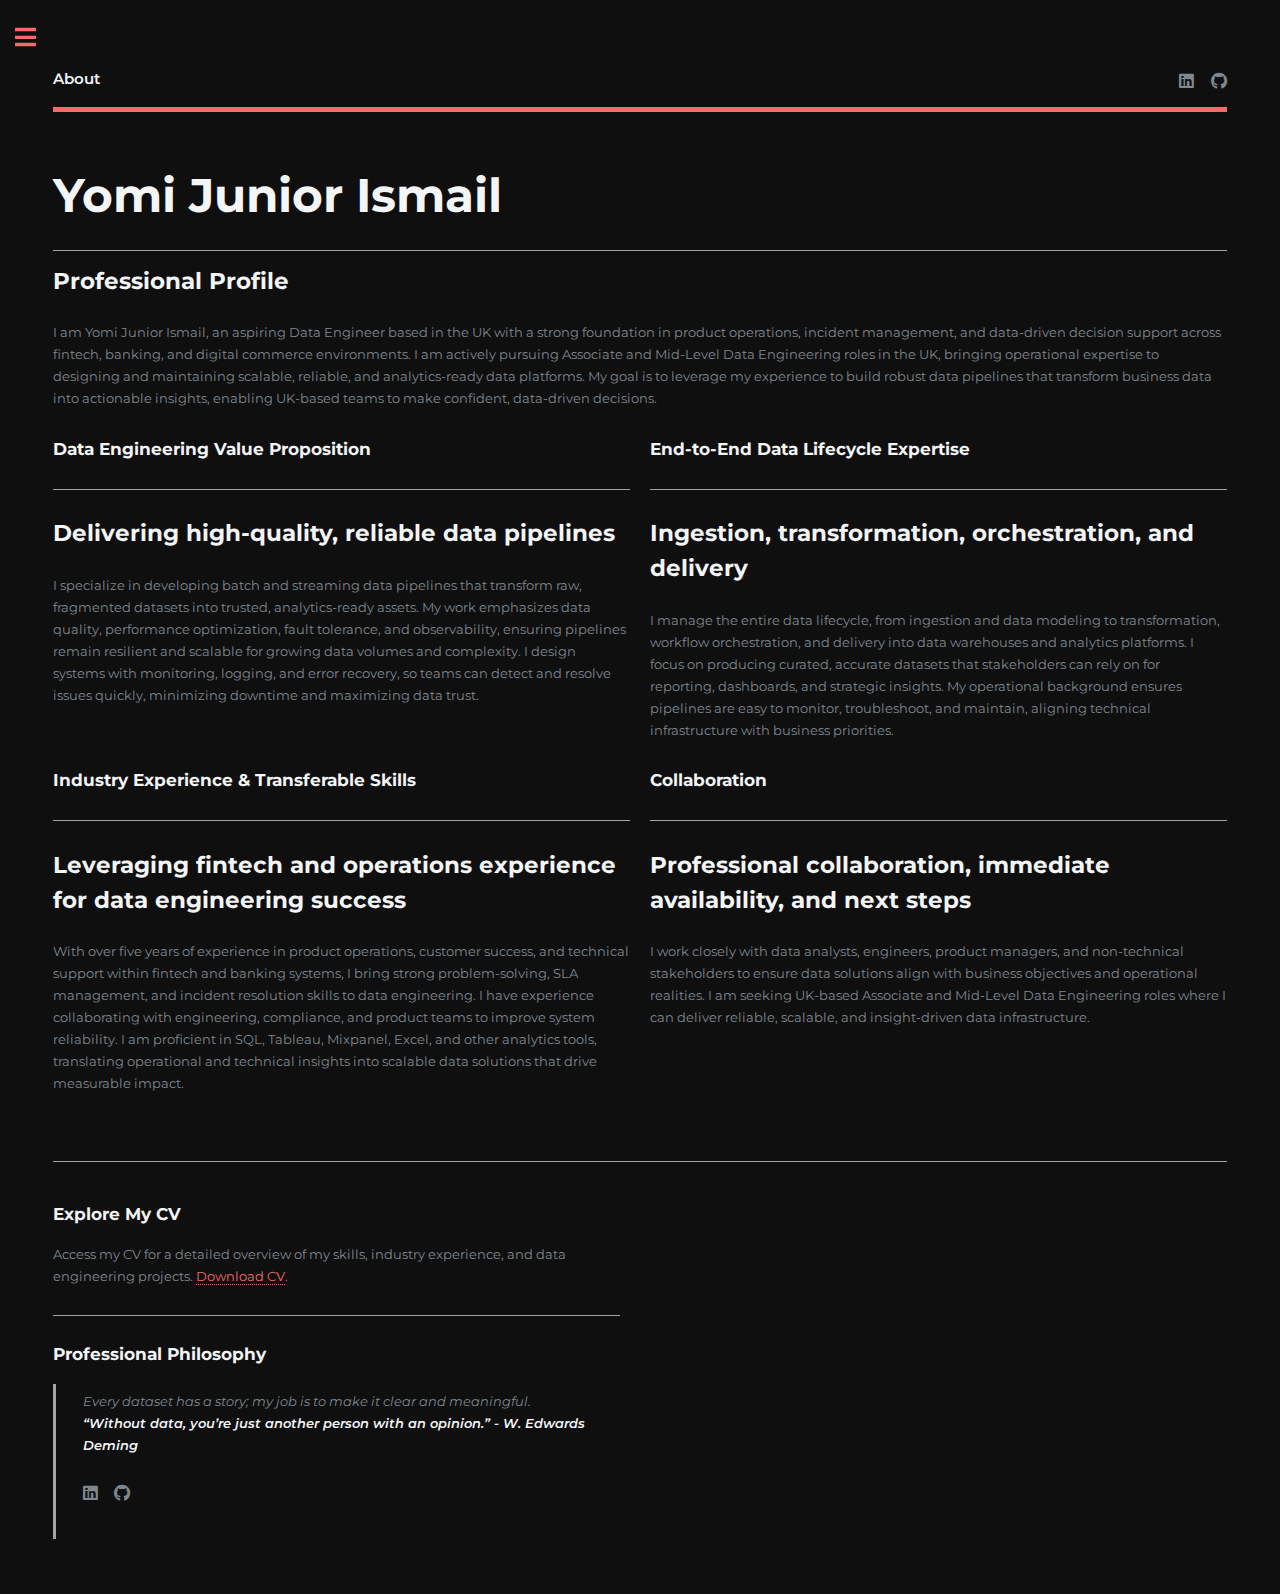
<file: about.html>
<!DOCTYPE HTML>
<!--
	Editorial by HTML5 UP
	html5up.net | @ajlkn
	Free for personal and commercial use under the CCA 3.0 license (html5up.net/license)
-->
<html>
	<head>
		<title>About - Yomi Ismail</title>
		<meta charset="utf-8" />
		<meta name="viewport" content="width=device-width, initial-scale=1, user-scalable=no" />
		<link rel="stylesheet" href="assets/css/main.css" />
	</head>
	<body class="is-preload">

		<!-- Wrapper -->
			<div id="wrapper">

				<!-- Main -->
					<div id="main">
						<div class="inner">

							<!-- Header -->
								<header id="header">
									<a href="index.html" class="logo"><strong>About</strong> </a>
									<ul class="icons">
										<li><a href="#" class="icon brands fa-linkedin"><span class="label">linkedin</span></a></li>
										<li><a href="#" class="icon brands fa-github"><span class="label">Github</span></a></li>
									</ul>
								</header>

							<!-- Content -->
								<section>
									<header class="main">
										<h1>Yomi Junior Ismail</h1> <hr>
									</header>

									<!-- Content -->
										<h2 id="content">Professional Profile</h2>
										<p>I am Yomi Junior Ismail, an aspiring Data Engineer based in the UK with a strong foundation in product operations, incident management, and data-driven decision support across fintech, banking, and digital commerce environments. I am actively pursuing Associate and Mid-Level Data Engineering roles in the UK, bringing operational expertise to designing and maintaining scalable, reliable, and analytics-ready data platforms. My goal is to leverage my experience to build robust data pipelines that transform business data into actionable insights, enabling UK-based teams to make confident, data-driven decisions.</p>
										<div class="row">
											<div class="col-6 col-12-small">
												<h3>Data Engineering Value Proposition</h3> <hr>
												<h2>Delivering high-quality, reliable data pipelines</h2>
												<p>I specialize in developing batch and streaming data pipelines that transform raw, fragmented datasets into trusted, analytics-ready assets. My work emphasizes data quality, performance optimization, fault tolerance, and observability, ensuring pipelines remain resilient and scalable for growing data volumes and complexity. I design systems with monitoring, logging, and error recovery, so teams can detect and resolve issues quickly, minimizing downtime and maximizing data trust.</p>
											</div>
											<div class="col-6 col-12-small">
												<h3>End-to-End Data Lifecycle Expertise</h3> <hr>
												<h2>Ingestion, transformation, orchestration, and delivery</h2>
												<p>I manage the entire data lifecycle, from ingestion and data modeling to transformation, workflow orchestration, and delivery into data warehouses and analytics platforms. I focus on producing curated, accurate datasets that stakeholders can rely on for reporting, dashboards, and strategic insights. My operational background ensures pipelines are easy to monitor, troubleshoot, and maintain, aligning technical infrastructure with business priorities.</p>
											</div>
											<div class="col-6 col-12-small">
												<h3>Industry Experience & Transferable Skills</h3> <hr>
												<h2>Leveraging fintech and operations experience for data engineering success</h2>
												<p>With over five years of experience in product operations, customer success, and technical support within fintech and banking systems, I bring strong problem-solving, SLA management, and incident resolution skills to data engineering. I have experience collaborating with engineering, compliance, and product teams to improve system reliability. I am proficient in SQL, Tableau, Mixpanel, Excel, and other analytics tools, translating operational and technical insights into scalable data solutions that drive measurable impact.</p>
											</div>
											<div class="col-6 col-12-small">
												<h3>Collaboration</h3> <hr>
												<h2>Professional collaboration, immediate availability, and next steps</h2>
												<p>I work closely with data analysts, engineers, product managers, and non-technical stakeholders to ensure data solutions align with business objectives and operational realities. I am seeking UK-based Associate and Mid-Level Data Engineering roles where I can deliver reliable, scalable, and insight-driven data infrastructure.</p>
											</div>
				
										</div>

									<hr class="major" />

						
										<div class="row gtr-200">
											<div class="col-6 col-12-medium">

												<!-- Text stuff -->
													<h3>Explore My CV</h3>
													<p>Access my CV for a detailed overview of my skills, industry experience, and data engineering projects. 
													<a href="#">Download CV</a>.</p>
													<hr />
												

												<!-- Blockquote -->
													<h3>Professional Philosophy</h3>
													<blockquote> Every dataset has a story; my job is to make it clear and meaningful. 
													<br> <b>“Without data, you’re just another person with an opinion.” -  W. Edwards Deming</b>
													<br><br>
													<ul class="icons">
														<li><a href="#" class="icon brands fa-linkedin"><span class="label">linkedin</span></a></li>
														<li><a href="#" class="icon brands fa-github"><span class="label">Github</span></a></li>
													</ul>
													</blockquote>

											</div>
											<div class="col-6 col-12-medium">
										
											</div>
										</div>

								</section>

						</div>
					</div>

				<!-- Sidebar -->
					<div id="sidebar">
						<div class="inner">

							<!-- Search -->
								<!-- <section id="search" class="alt">
									<form method="post" action="#">
										<input type="text" name="query" id="query" placeholder="Search" />
									</form>
								</section> -->

							<!-- Menu -->
								<nav id="menu">
									<header class="major">
										<h2>Menu</h2>
									</header>
									<ul>
										<li><a href="index.html">Homepage</a></li>
										<li><a href="portfolio.html">Portfolio</a></li>
										<li><a href="about.html">About</a></li>
									</ul>
								</nav>

							<!-- Section -->
								<section>
									<header class="major">
										<h2>Welcome</h2>
									</header>
									<div class="mini-posts">
										<article>
											<a href="#" class="image"><img src="images/Yomi Ismail PNG.png" alt="" /></a>
											<p>A Data Engineer focused on designing and building scalable, reliable, and maintainable data systems that power analytics and decision-making.</p>
										</article>
								
									<ul class="actions">
										<li><a href="about.html" class="button">More</a></li>
									</ul>
								</section>

							<!-- Section -->
								<section>
									<header class="major">
										<h2>Get in touch</h2>
									</header>
									<p> <strong>Yomi Junior Ismail</strong>  <br>
										A Data Engineer focused on designing and building scalable, reliable, and maintainable data systems that power analytics and decision-making.</p>
									<ul class="contact">
										<li class="icon solid fa-envelope"><a href="mailto:ismailyomi@gmail.com">ismailyomi@gmail.com</a></li>
										<li class="icon solid fa-home">7, Lancaster Road, IP4 2NY<br />
										Ipswich, Suffolk</li>
									
									</ul>
								</section>

							<!-- Footer -->
								<footer id="footer">
									<p class="copyright">&copy; 2026 Yomi Junior Ismail. <br> All rights reserved.</p>
								</footer>

						</div>
					</div>

			</div>

		<!-- Scripts -->
			<script src="assets/js/jquery.min.js"></script>
			<script src="assets/js/browser.min.js"></script>
			<script src="assets/js/breakpoints.min.js"></script>
			<script src="assets/js/util.js"></script>
			<script src="assets/js/main.js"></script>

	</body>
</html>
</file>
<file: assets/css/main.css>
@import url(fontawesome-all.min.css);
@import url('https://fonts.googleapis.com/css2?family=Lato:ital,wght@0,100;0,300;0,400;0,700;0,900;1,100;1,300;1,400;1,700;1,900&family=Montserrat:ital,wght@0,100..900;1,100..900&display=swap');

/*
	Editorial by HTML5 UP
	html5up.net | @ajlkn
	Free for personal and commercial use under the CCA 3.0 license (html5up.net/license)
*/
html, body, div, span, applet, object,
iframe, h1, h2, h3, h4, h5, h6, p, blockquote,
pre, a, abbr, acronym, address, big, cite,
code, del, dfn, em, img, ins, kbd, q, s, samp,
small, strike, strong, sub, sup, tt, var, b,
u, i, center, dl, dt, dd, ol, ul, li, fieldset,
form, label, legend, table, caption, tbody,
tfoot, thead, tr, th, td, article, aside,
canvas, details, embed, figure, figcaption,
footer, header, hgroup, menu, nav, output, ruby,
section, summary, time, mark, audio, video {
  margin: 0;
  padding: 0;
  border: 0;
  font-size: 100%;
  font: inherit;
  vertical-align: baseline; }

article, aside, details, figcaption, figure,
footer, header, hgroup, menu, nav, section {
  display: block; }

body {
  line-height: 1; }

ol, ul {
  list-style: none; }

blockquote, q {
  quotes: none; }
  blockquote:before, blockquote:after, q:before, q:after {
    content: '';
    content: none; }

table {
  border-collapse: collapse;
  border-spacing: 0; }

body {
  -webkit-text-size-adjust: none; }

mark {
  background-color: transparent;
  color: inherit; }

input::-moz-focus-inner {
  border: 0;
  padding: 0; }

input, select, textarea {
  -moz-appearance: none;
  -webkit-appearance: none;
  -ms-appearance: none;
  appearance: none; }

/* Basic */
@-ms-viewport {
  width: device-width; }

body {
  -ms-overflow-style: scrollbar; }

@media screen and (max-width: 480px) {
  html, body {
    min-width: 320px; } }

html {
  box-sizing: border-box; }

*, *:before, *:after {
  box-sizing: inherit; }

body {
  background: rgb(15, 15, 15); }
  body.is-preload *, body.is-preload *:before, body.is-preload *:after, body.is-resizing *, body.is-resizing *:before, body.is-resizing *:after {
    -moz-animation: none !important;
    -webkit-animation: none !important;
    -ms-animation: none !important;
    animation: none !important;
    -moz-transition: none !important;
    -webkit-transition: none !important;
    -ms-transition: none !important;
    transition: none !important; }

/* Type */
body, input, select, textarea {
  color: #7f888f;
  font-family: "Poppins", "Montserrat";
  font-size: 13pt;
  font-weight: 400;
  line-height: 1.65; }
  @media screen and (max-width: 1680px) {
    body, input, select, textarea {
      font-size: 11pt; } }
  @media screen and (max-width: 1280px) {
    body, input, select, textarea {
      font-size: 10pt; } }
  @media screen and (max-width: 360px) {
    body, input, select, textarea {
      font-size: 9pt; } }

a {
  -moz-transition: color 0.2s ease-in-out, border-bottom-color 0.2s ease-in-out;
  -webkit-transition: color 0.2s ease-in-out, border-bottom-color 0.2s ease-in-out;
  -ms-transition: color 0.2s ease-in-out, border-bottom-color 0.2s ease-in-out;
  transition: color 0.2s ease-in-out, border-bottom-color 0.2s ease-in-out;
  border-bottom: dotted 1px;
  color: #f56a6a;
  text-decoration: none; }
  a:hover {
    border-bottom-color: #f56a6a;
    color: #f56a6a !important; }
    a:hover strong {
      color: inherit; }

strong, b {
  color: #f3f5f7;
  font-weight: 600; }

em, i {
  font-style: italic; }

p {
  margin: 0 0 2em 0; }

h1, h2, h3, h4, h5, h6 {
  color: #f3f5f7;
  font-family: "Poppins", "Montserrat";
  font-weight: 700;
  line-height: 1.5;
  margin: 0 0 1em 0; }
  h1 a, h2 a, h3 a, h4 a, h5 a, h6 a {
    color: inherit;
    text-decoration: none;
    border-bottom: 0; }

h1 {
  font-size: 4em;
  margin: 0 0 0.5em 0;
  line-height: 1.3; }

h2 {
  font-size: 1.75em; }

h3 {
  font-size: 1.25em; }

h4 {
  font-size: 1.1em; }

h5 {
  font-size: 0.9em; }

h6 {
  font-size: 0.7em; }

@media screen and (max-width: 1680px) {
  h1 {
    font-size: 3.5em; } }

@media screen and (max-width: 980px) {
  h1 {
    font-size: 3.25em; } }

@media screen and (max-width: 736px) {
  h1 {
    font-size: 2em;
    line-height: 1.4; }
  h2 {
    font-size: 1.5em; } }

sub {
  font-size: 0.8em;
  position: relative;
  top: 0.5em; }

sup {
  font-size: 0.8em;
  position: relative;
  top: -0.5em; }

blockquote {
  border-left: solid 3px rgba(210, 215, 217, 0.75);
  font-style: italic;
  margin: 0 0 2em 0;
  padding: 0.5em 0 0.5em 2em; }

code {
  background: rgba(230, 235, 237, 0.25);
  border-radius: 0.375em;
  border: solid 1px rgba(210, 215, 217, 0.75);
  font-family: "Poppins", "Montserrat";
  font-size: 0.9em;
  margin: 0 0.25em;
  padding: 0.25em 0.65em; }

pre {
  -webkit-overflow-scrolling: touch;
  font-family: "Poppins", "Montserrat";
  font-size: 0.9em;
  margin: 0 0 2em 0; }
  pre code {
    display: block;
    line-height: 1.75;
    padding: 1em 1.5em;
    overflow-x: auto; }

hr {
  border: 0;
  border-bottom: solid 1px rgba(210, 215, 217, 0.75);
  margin: 2em 0; }
  hr.major {
    margin: 3em 0; }

.align-left {
  text-align: left; }

.align-center {
  text-align: center; }

.align-right {
  text-align: right; }

/* Row */
.row {
  display: flex;
  flex-wrap: wrap;
  box-sizing: border-box;
  align-items: stretch; }
  .row > * {
    box-sizing: border-box; }
  .row.gtr-uniform > * > :last-child {
    margin-bottom: 0; }
  .row.aln-left {
    justify-content: flex-start; }
  .row.aln-center {
    justify-content: center; }
  .row.aln-right {
    justify-content: flex-end; }
  .row.aln-top {
    align-items: flex-start; }
  .row.aln-middle {
    align-items: center; }
  .row.aln-bottom {
    align-items: flex-end; }
  .row > .imp {
    order: -1; }
  .row > .col-1 {
    width: 8.33333%; }
  .row > .off-1 {
    margin-left: 8.33333%; }
  .row > .col-2 {
    width: 16.66667%; }
  .row > .off-2 {
    margin-left: 16.66667%; }
  .row > .col-3 {
    width: 25%; }
  .row > .off-3 {
    margin-left: 25%; }
  .row > .col-4 {
    width: 33.33333%; }
  .row > .off-4 {
    margin-left: 33.33333%; }
  .row > .col-5 {
    width: 41.66667%; }
  .row > .off-5 {
    margin-left: 41.66667%; }
  .row > .col-6 {
    width: 50%; }
  .row > .off-6 {
    margin-left: 50%; }
  .row > .col-7 {
    width: 58.33333%; }
  .row > .off-7 {
    margin-left: 58.33333%; }
  .row > .col-8 {
    width: 66.66667%; }
  .row > .off-8 {
    margin-left: 66.66667%; }
  .row > .col-9 {
    width: 75%; }
  .row > .off-9 {
    margin-left: 75%; }
  .row > .col-10 {
    width: 83.33333%; }
  .row > .off-10 {
    margin-left: 83.33333%; }
  .row > .col-11 {
    width: 91.66667%; }
  .row > .off-11 {
    margin-left: 91.66667%; }
  .row > .col-12 {
    width: 100%; }
  .row > .off-12 {
    margin-left: 100%; }
  .row.gtr-0 {
    margin-top: 0;
    margin-left: 0em; }
    .row.gtr-0 > * {
      padding: 0 0 0 0em; }
    .row.gtr-0.gtr-uniform {
      margin-top: 0em; }
      .row.gtr-0.gtr-uniform > * {
        padding-top: 0em; }
  .row.gtr-25 {
    margin-top: 0;
    margin-left: -0.375em; }
    .row.gtr-25 > * {
      padding: 0 0 0 0.375em; }
    .row.gtr-25.gtr-uniform {
      margin-top: -0.375em; }
      .row.gtr-25.gtr-uniform > * {
        padding-top: 0.375em; }
  .row.gtr-50 {
    margin-top: 0;
    margin-left: -0.75em; }
    .row.gtr-50 > * {
      padding: 0 0 0 0.75em; }
    .row.gtr-50.gtr-uniform {
      margin-top: -0.75em; }
      .row.gtr-50.gtr-uniform > * {
        padding-top: 0.75em; }
  .row {
    margin-top: 0;
    margin-left: -1.5em; }
    .row > * {
      padding: 0 0 0 1.5em; }
    .row.gtr-uniform {
      margin-top: -1.5em; }
      .row.gtr-uniform > * {
        padding-top: 1.5em; }
  .row.gtr-150 {
    margin-top: 0;
    margin-left: -2.25em; }
    .row.gtr-150 > * {
      padding: 0 0 0 2.25em; }
    .row.gtr-150.gtr-uniform {
      margin-top: -2.25em; }
      .row.gtr-150.gtr-uniform > * {
        padding-top: 2.25em; }
  .row.gtr-200 {
    margin-top: 0;
    margin-left: -3em; }
    .row.gtr-200 > * {
      padding: 0 0 0 3em; }
    .row.gtr-200.gtr-uniform {
      margin-top: -3em; }
      .row.gtr-200.gtr-uniform > * {
        padding-top: 3em; }
  @media screen and (max-width: 1680px) {
    .row {
      display: flex;
      flex-wrap: wrap;
      box-sizing: border-box;
      align-items: stretch; }
      .row > * {
        box-sizing: border-box; }
      .row.gtr-uniform > * > :last-child {
        margin-bottom: 0; }
      .row.aln-left {
        justify-content: flex-start; }
      .row.aln-center {
        justify-content: center; }
      .row.aln-right {
        justify-content: flex-end; }
      .row.aln-top {
        align-items: flex-start; }
      .row.aln-middle {
        align-items: center; }
      .row.aln-bottom {
        align-items: flex-end; }
      .row > .imp-xlarge {
        order: -1; }
      .row > .col-1-xlarge {
        width: 8.33333%; }
      .row > .off-1-xlarge {
        margin-left: 8.33333%; }
      .row > .col-2-xlarge {
        width: 16.66667%; }
      .row > .off-2-xlarge {
        margin-left: 16.66667%; }
      .row > .col-3-xlarge {
        width: 25%; }
      .row > .off-3-xlarge {
        margin-left: 25%; }
      .row > .col-4-xlarge {
        width: 33.33333%; }
      .row > .off-4-xlarge {
        margin-left: 33.33333%; }
      .row > .col-5-xlarge {
        width: 41.66667%; }
      .row > .off-5-xlarge {
        margin-left: 41.66667%; }
      .row > .col-6-xlarge {
        width: 50%; }
      .row > .off-6-xlarge {
        margin-left: 50%; }
      .row > .col-7-xlarge {
        width: 58.33333%; }
      .row > .off-7-xlarge {
        margin-left: 58.33333%; }
      .row > .col-8-xlarge {
        width: 66.66667%; }
      .row > .off-8-xlarge {
        margin-left: 66.66667%; }
      .row > .col-9-xlarge {
        width: 75%; }
      .row > .off-9-xlarge {
        margin-left: 75%; }
      .row > .col-10-xlarge {
        width: 83.33333%; }
      .row > .off-10-xlarge {
        margin-left: 83.33333%; }
      .row > .col-11-xlarge {
        width: 91.66667%; }
      .row > .off-11-xlarge {
        margin-left: 91.66667%; }
      .row > .col-12-xlarge {
        width: 100%; }
      .row > .off-12-xlarge {
        margin-left: 100%; }
      .row.gtr-0 {
        margin-top: 0;
        margin-left: 0em; }
        .row.gtr-0 > * {
          padding: 0 0 0 0em; }
        .row.gtr-0.gtr-uniform {
          margin-top: 0em; }
          .row.gtr-0.gtr-uniform > * {
            padding-top: 0em; }
      .row.gtr-25 {
        margin-top: 0;
        margin-left: -0.375em; }
        .row.gtr-25 > * {
          padding: 0 0 0 0.375em; }
        .row.gtr-25.gtr-uniform {
          margin-top: -0.375em; }
          .row.gtr-25.gtr-uniform > * {
            padding-top: 0.375em; }
      .row.gtr-50 {
        margin-top: 0;
        margin-left: -0.75em; }
        .row.gtr-50 > * {
          padding: 0 0 0 0.75em; }
        .row.gtr-50.gtr-uniform {
          margin-top: -0.75em; }
          .row.gtr-50.gtr-uniform > * {
            padding-top: 0.75em; }
      .row {
        margin-top: 0;
        margin-left: -1.5em; }
        .row > * {
          padding: 0 0 0 1.5em; }
        .row.gtr-uniform {
          margin-top: -1.5em; }
          .row.gtr-uniform > * {
            padding-top: 1.5em; }
      .row.gtr-150 {
        margin-top: 0;
        margin-left: -2.25em; }
        .row.gtr-150 > * {
          padding: 0 0 0 2.25em; }
        .row.gtr-150.gtr-uniform {
          margin-top: -2.25em; }
          .row.gtr-150.gtr-uniform > * {
            padding-top: 2.25em; }
      .row.gtr-200 {
        margin-top: 0;
        margin-left: -3em; }
        .row.gtr-200 > * {
          padding: 0 0 0 3em; }
        .row.gtr-200.gtr-uniform {
          margin-top: -3em; }
          .row.gtr-200.gtr-uniform > * {
            padding-top: 3em; } }
  @media screen and (max-width: 1280px) {
    .row {
      display: flex;
      flex-wrap: wrap;
      box-sizing: border-box;
      align-items: stretch; }
      .row > * {
        box-sizing: border-box; }
      .row.gtr-uniform > * > :last-child {
        margin-bottom: 0; }
      .row.aln-left {
        justify-content: flex-start; }
      .row.aln-center {
        justify-content: center; }
      .row.aln-right {
        justify-content: flex-end; }
      .row.aln-top {
        align-items: flex-start; }
      .row.aln-middle {
        align-items: center; }
      .row.aln-bottom {
        align-items: flex-end; }
      .row > .imp-large {
        order: -1; }
      .row > .col-1-large {
        width: 8.33333%; }
      .row > .off-1-large {
        margin-left: 8.33333%; }
      .row > .col-2-large {
        width: 16.66667%; }
      .row > .off-2-large {
        margin-left: 16.66667%; }
      .row > .col-3-large {
        width: 25%; }
      .row > .off-3-large {
        margin-left: 25%; }
      .row > .col-4-large {
        width: 33.33333%; }
      .row > .off-4-large {
        margin-left: 33.33333%; }
      .row > .col-5-large {
        width: 41.66667%; }
      .row > .off-5-large {
        margin-left: 41.66667%; }
      .row > .col-6-large {
        width: 50%; }
      .row > .off-6-large {
        margin-left: 50%; }
      .row > .col-7-large {
        width: 58.33333%; }
      .row > .off-7-large {
        margin-left: 58.33333%; }
      .row > .col-8-large {
        width: 66.66667%; }
      .row > .off-8-large {
        margin-left: 66.66667%; }
      .row > .col-9-large {
        width: 75%; }
      .row > .off-9-large {
        margin-left: 75%; }
      .row > .col-10-large {
        width: 83.33333%; }
      .row > .off-10-large {
        margin-left: 83.33333%; }
      .row > .col-11-large {
        width: 91.66667%; }
      .row > .off-11-large {
        margin-left: 91.66667%; }
      .row > .col-12-large {
        width: 100%; }
      .row > .off-12-large {
        margin-left: 100%; }
      .row.gtr-0 {
        margin-top: 0;
        margin-left: 0em; }
        .row.gtr-0 > * {
          padding: 0 0 0 0em; }
        .row.gtr-0.gtr-uniform {
          margin-top: 0em; }
          .row.gtr-0.gtr-uniform > * {
            padding-top: 0em; }
      .row.gtr-25 {
        margin-top: 0;
        margin-left: -0.375em; }
        .row.gtr-25 > * {
          padding: 0 0 0 0.375em; }
        .row.gtr-25.gtr-uniform {
          margin-top: -0.375em; }
          .row.gtr-25.gtr-uniform > * {
            padding-top: 0.375em; }
      .row.gtr-50 {
        margin-top: 0;
        margin-left: -0.75em; }
        .row.gtr-50 > * {
          padding: 0 0 0 0.75em; }
        .row.gtr-50.gtr-uniform {
          margin-top: -0.75em; }
          .row.gtr-50.gtr-uniform > * {
            padding-top: 0.75em; }
      .row {
        margin-top: 0;
        margin-left: -1.5em; }
        .row > * {
          padding: 0 0 0 1.5em; }
        .row.gtr-uniform {
          margin-top: -1.5em; }
          .row.gtr-uniform > * {
            padding-top: 1.5em; }
      .row.gtr-150 {
        margin-top: 0;
        margin-left: -2.25em; }
        .row.gtr-150 > * {
          padding: 0 0 0 2.25em; }
        .row.gtr-150.gtr-uniform {
          margin-top: -2.25em; }
          .row.gtr-150.gtr-uniform > * {
            padding-top: 2.25em; }
      .row.gtr-200 {
        margin-top: 0;
        margin-left: -3em; }
        .row.gtr-200 > * {
          padding: 0 0 0 3em; }
        .row.gtr-200.gtr-uniform {
          margin-top: -3em; }
          .row.gtr-200.gtr-uniform > * {
            padding-top: 3em; } }
  @media screen and (max-width: 980px) {
    .row {
      display: flex;
      flex-wrap: wrap;
      box-sizing: border-box;
      align-items: stretch; }
      .row > * {
        box-sizing: border-box; }
      .row.gtr-uniform > * > :last-child {
        margin-bottom: 0; }
      .row.aln-left {
        justify-content: flex-start; }
      .row.aln-center {
        justify-content: center; }
      .row.aln-right {
        justify-content: flex-end; }
      .row.aln-top {
        align-items: flex-start; }
      .row.aln-middle {
        align-items: center; }
      .row.aln-bottom {
        align-items: flex-end; }
      .row > .imp-medium {
        order: -1; }
      .row > .col-1-medium {
        width: 8.33333%; }
      .row > .off-1-medium {
        margin-left: 8.33333%; }
      .row > .col-2-medium {
        width: 16.66667%; }
      .row > .off-2-medium {
        margin-left: 16.66667%; }
      .row > .col-3-medium {
        width: 25%; }
      .row > .off-3-medium {
        margin-left: 25%; }
      .row > .col-4-medium {
        width: 33.33333%; }
      .row > .off-4-medium {
        margin-left: 33.33333%; }
      .row > .col-5-medium {
        width: 41.66667%; }
      .row > .off-5-medium {
        margin-left: 41.66667%; }
      .row > .col-6-medium {
        width: 50%; }
      .row > .off-6-medium {
        margin-left: 50%; }
      .row > .col-7-medium {
        width: 58.33333%; }
      .row > .off-7-medium {
        margin-left: 58.33333%; }
      .row > .col-8-medium {
        width: 66.66667%; }
      .row > .off-8-medium {
        margin-left: 66.66667%; }
      .row > .col-9-medium {
        width: 75%; }
      .row > .off-9-medium {
        margin-left: 75%; }
      .row > .col-10-medium {
        width: 83.33333%; }
      .row > .off-10-medium {
        margin-left: 83.33333%; }
      .row > .col-11-medium {
        width: 91.66667%; }
      .row > .off-11-medium {
        margin-left: 91.66667%; }
      .row > .col-12-medium {
        width: 100%; }
      .row > .off-12-medium {
        margin-left: 100%; }
      .row.gtr-0 {
        margin-top: 0;
        margin-left: 0em; }
        .row.gtr-0 > * {
          padding: 0 0 0 0em; }
        .row.gtr-0.gtr-uniform {
          margin-top: 0em; }
          .row.gtr-0.gtr-uniform > * {
            padding-top: 0em; }
      .row.gtr-25 {
        margin-top: 0;
        margin-left: -0.375em; }
        .row.gtr-25 > * {
          padding: 0 0 0 0.375em; }
        .row.gtr-25.gtr-uniform {
          margin-top: -0.375em; }
          .row.gtr-25.gtr-uniform > * {
            padding-top: 0.375em; }
      .row.gtr-50 {
        margin-top: 0;
        margin-left: -0.75em; }
        .row.gtr-50 > * {
          padding: 0 0 0 0.75em; }
        .row.gtr-50.gtr-uniform {
          margin-top: -0.75em; }
          .row.gtr-50.gtr-uniform > * {
            padding-top: 0.75em; }
      .row {
        margin-top: 0;
        margin-left: -1.5em; }
        .row > * {
          padding: 0 0 0 1.5em; }
        .row.gtr-uniform {
          margin-top: -1.5em; }
          .row.gtr-uniform > * {
            padding-top: 1.5em; }
      .row.gtr-150 {
        margin-top: 0;
        margin-left: -2.25em; }
        .row.gtr-150 > * {
          padding: 0 0 0 2.25em; }
        .row.gtr-150.gtr-uniform {
          margin-top: -2.25em; }
          .row.gtr-150.gtr-uniform > * {
            padding-top: 2.25em; }
      .row.gtr-200 {
        margin-top: 0;
        margin-left: -3em; }
        .row.gtr-200 > * {
          padding: 0 0 0 3em; }
        .row.gtr-200.gtr-uniform {
          margin-top: -3em; }
          .row.gtr-200.gtr-uniform > * {
            padding-top: 3em; } }
  @media screen and (max-width: 736px) {
    .row {
      display: flex;
      flex-wrap: wrap;
      box-sizing: border-box;
      align-items: stretch; }
      .row > * {
        box-sizing: border-box; }
      .row.gtr-uniform > * > :last-child {
        margin-bottom: 0; }
      .row.aln-left {
        justify-content: flex-start; }
      .row.aln-center {
        justify-content: center; }
      .row.aln-right {
        justify-content: flex-end; }
      .row.aln-top {
        align-items: flex-start; }
      .row.aln-middle {
        align-items: center; }
      .row.aln-bottom {
        align-items: flex-end; }
      .row > .imp-small {
        order: -1; }
      .row > .col-1-small {
        width: 8.33333%; }
      .row > .off-1-small {
        margin-left: 8.33333%; }
      .row > .col-2-small {
        width: 16.66667%; }
      .row > .off-2-small {
        margin-left: 16.66667%; }
      .row > .col-3-small {
        width: 25%; }
      .row > .off-3-small {
        margin-left: 25%; }
      .row > .col-4-small {
        width: 33.33333%; }
      .row > .off-4-small {
        margin-left: 33.33333%; }
      .row > .col-5-small {
        width: 41.66667%; }
      .row > .off-5-small {
        margin-left: 41.66667%; }
      .row > .col-6-small {
        width: 50%; }
      .row > .off-6-small {
        margin-left: 50%; }
      .row > .col-7-small {
        width: 58.33333%; }
      .row > .off-7-small {
        margin-left: 58.33333%; }
      .row > .col-8-small {
        width: 66.66667%; }
      .row > .off-8-small {
        margin-left: 66.66667%; }
      .row > .col-9-small {
        width: 75%; }
      .row > .off-9-small {
        margin-left: 75%; }
      .row > .col-10-small {
        width: 83.33333%; }
      .row > .off-10-small {
        margin-left: 83.33333%; }
      .row > .col-11-small {
        width: 91.66667%; }
      .row > .off-11-small {
        margin-left: 91.66667%; }
      .row > .col-12-small {
        width: 100%; }
      .row > .off-12-small {
        margin-left: 100%; }
      .row.gtr-0 {
        margin-top: 0;
        margin-left: 0em; }
        .row.gtr-0 > * {
          padding: 0 0 0 0em; }
        .row.gtr-0.gtr-uniform {
          margin-top: 0em; }
          .row.gtr-0.gtr-uniform > * {
            padding-top: 0em; }
      .row.gtr-25 {
        margin-top: 0;
        margin-left: -0.375em; }
        .row.gtr-25 > * {
          padding: 0 0 0 0.375em; }
        .row.gtr-25.gtr-uniform {
          margin-top: -0.375em; }
          .row.gtr-25.gtr-uniform > * {
            padding-top: 0.375em; }
      .row.gtr-50 {
        margin-top: 0;
        margin-left: -0.75em; }
        .row.gtr-50 > * {
          padding: 0 0 0 0.75em; }
        .row.gtr-50.gtr-uniform {
          margin-top: -0.75em; }
          .row.gtr-50.gtr-uniform > * {
            padding-top: 0.75em; }
      .row {
        margin-top: 0;
        margin-left: -1.5em; }
        .row > * {
          padding: 0 0 0 1.5em; }
        .row.gtr-uniform {
          margin-top: -1.5em; }
          .row.gtr-uniform > * {
            padding-top: 1.5em; }
      .row.gtr-150 {
        margin-top: 0;
        margin-left: -2.25em; }
        .row.gtr-150 > * {
          padding: 0 0 0 2.25em; }
        .row.gtr-150.gtr-uniform {
          margin-top: -2.25em; }
          .row.gtr-150.gtr-uniform > * {
            padding-top: 2.25em; }
      .row.gtr-200 {
        margin-top: 0;
        margin-left: -3em; }
        .row.gtr-200 > * {
          padding: 0 0 0 3em; }
        .row.gtr-200.gtr-uniform {
          margin-top: -3em; }
          .row.gtr-200.gtr-uniform > * {
            padding-top: 3em; } }
  @media screen and (max-width: 480px) {
    .row {
      display: flex;
      flex-wrap: wrap;
      box-sizing: border-box;
      align-items: stretch; }
      .row > * {
        box-sizing: border-box; }
      .row.gtr-uniform > * > :last-child {
        margin-bottom: 0; }
      .row.aln-left {
        justify-content: flex-start; }
      .row.aln-center {
        justify-content: center; }
      .row.aln-right {
        justify-content: flex-end; }
      .row.aln-top {
        align-items: flex-start; }
      .row.aln-middle {
        align-items: center; }
      .row.aln-bottom {
        align-items: flex-end; }
      .row > .imp-xsmall {
        order: -1; }
      .row > .col-1-xsmall {
        width: 8.33333%; }
      .row > .off-1-xsmall {
        margin-left: 8.33333%; }
      .row > .col-2-xsmall {
        width: 16.66667%; }
      .row > .off-2-xsmall {
        margin-left: 16.66667%; }
      .row > .col-3-xsmall {
        width: 25%; }
      .row > .off-3-xsmall {
        margin-left: 25%; }
      .row > .col-4-xsmall {
        width: 33.33333%; }
      .row > .off-4-xsmall {
        margin-left: 33.33333%; }
      .row > .col-5-xsmall {
        width: 41.66667%; }
      .row > .off-5-xsmall {
        margin-left: 41.66667%; }
      .row > .col-6-xsmall {
        width: 50%; }
      .row > .off-6-xsmall {
        margin-left: 50%; }
      .row > .col-7-xsmall {
        width: 58.33333%; }
      .row > .off-7-xsmall {
        margin-left: 58.33333%; }
      .row > .col-8-xsmall {
        width: 66.66667%; }
      .row > .off-8-xsmall {
        margin-left: 66.66667%; }
      .row > .col-9-xsmall {
        width: 75%; }
      .row > .off-9-xsmall {
        margin-left: 75%; }
      .row > .col-10-xsmall {
        width: 83.33333%; }
      .row > .off-10-xsmall {
        margin-left: 83.33333%; }
      .row > .col-11-xsmall {
        width: 91.66667%; }
      .row > .off-11-xsmall {
        margin-left: 91.66667%; }
      .row > .col-12-xsmall {
        width: 100%; }
      .row > .off-12-xsmall {
        margin-left: 100%; }
      .row.gtr-0 {
        margin-top: 0;
        margin-left: 0em; }
        .row.gtr-0 > * {
          padding: 0 0 0 0em; }
        .row.gtr-0.gtr-uniform {
          margin-top: 0em; }
          .row.gtr-0.gtr-uniform > * {
            padding-top: 0em; }
      .row.gtr-25 {
        margin-top: 0;
        margin-left: -0.375em; }
        .row.gtr-25 > * {
          padding: 0 0 0 0.375em; }
        .row.gtr-25.gtr-uniform {
          margin-top: -0.375em; }
          .row.gtr-25.gtr-uniform > * {
            padding-top: 0.375em; }
      .row.gtr-50 {
        margin-top: 0;
        margin-left: -0.75em; }
        .row.gtr-50 > * {
          padding: 0 0 0 0.75em; }
        .row.gtr-50.gtr-uniform {
          margin-top: -0.75em; }
          .row.gtr-50.gtr-uniform > * {
            padding-top: 0.75em; }
      .row {
        margin-top: 0;
        margin-left: -1.5em; }
        .row > * {
          padding: 0 0 0 1.5em; }
        .row.gtr-uniform {
          margin-top: -1.5em; }
          .row.gtr-uniform > * {
            padding-top: 1.5em; }
      .row.gtr-150 {
        margin-top: 0;
        margin-left: -2.25em; }
        .row.gtr-150 > * {
          padding: 0 0 0 2.25em; }
        .row.gtr-150.gtr-uniform {
          margin-top: -2.25em; }
          .row.gtr-150.gtr-uniform > * {
            padding-top: 2.25em; }
      .row.gtr-200 {
        margin-top: 0;
        margin-left: -3em; }
        .row.gtr-200 > * {
          padding: 0 0 0 3em; }
        .row.gtr-200.gtr-uniform {
          margin-top: -3em; }
          .row.gtr-200.gtr-uniform > * {
            padding-top: 3em; } }

/* Section/Article */
section.special, article.special {
  text-align: center; }

header p {
  font-family: "Poppins", "Montserrat";
  font-size: 1em;
  font-weight: 400;
  letter-spacing: 0.075em;
  margin-top: -0.5em;
  text-transform: uppercase; }

header.major > :last-child {
  border-bottom: solid 3px #f56a6a;
  display: inline-block;
  margin: 0 0 2em 0;
  padding: 0 0.75em 0.5em 0; }

header.main > :last-child {
  margin: 0 0 1em 0; }

/* Form */
form {
  margin: 0 0 2em 0; }

label {
  color: #49483d;
  display: block;
  font-size: 0.9em;
  font-weight: 600;
  margin: 0 0 1em 0; }

input[type="text"],
input[type="password"],
input[type="email"],
input[type="tel"],
input[type="search"],
input[type="url"],
select,
textarea {
  -moz-appearance: none;
  -webkit-appearance: none;
  -ms-appearance: none;
  appearance: none;
  background: #ffffff;
  border-radius: 0.375em;
  border: none;
  border: solid 1px rgba(210, 215, 217, 0.75);
  color: inherit;
  display: block;
  outline: 0;
  padding: 0 1em;
  text-decoration: none;
  width: 100%; }
  input[type="text"]:invalid,
  input[type="password"]:invalid,
  input[type="email"]:invalid,
  input[type="tel"]:invalid,
  input[type="search"]:invalid,
  input[type="url"]:invalid,
  select:invalid,
  textarea:invalid {
    box-shadow: none; }
  input[type="text"]:focus,
  input[type="password"]:focus,
  input[type="email"]:focus,
  input[type="tel"]:focus,
  input[type="search"]:focus,
  input[type="url"]:focus,
  select:focus,
  textarea:focus {
    border-color: #f56a6a;
    box-shadow: 0 0 0 1px #f56a6a; }

select {
  background-image: url("data:image/svg+xml;charset=utf8,%3Csvg xmlns='http://www.w3.org/2000/svg' width='40' height='40' preserveAspectRatio='none' viewBox='0 0 40 40'%3E%3Cpath d='M9.4,12.3l10.4,10.4l10.4-10.4c0.2-0.2,0.5-0.4,0.9-0.4c0.3,0,0.6,0.1,0.9,0.4l3.3,3.3c0.2,0.2,0.4,0.5,0.4,0.9 c0,0.4-0.1,0.6-0.4,0.9L20.7,31.9c-0.2,0.2-0.5,0.4-0.9,0.4c-0.3,0-0.6-0.1-0.9-0.4L4.3,17.3c-0.2-0.2-0.4-0.5-0.4-0.9 c0-0.4,0.1-0.6,0.4-0.9l3.3-3.3c0.2-0.2,0.5-0.4,0.9-0.4S9.1,12.1,9.4,12.3z' fill='rgba(210, 215, 217, 0.75)' /%3E%3C/svg%3E");
  background-size: 1.25em;
  background-repeat: no-repeat;
  background-position: calc(100% - 1em) center;
  height: 2.75em;
  padding-right: 2.75em;
  text-overflow: ellipsis; }
  select option {
    color: #3d4449;
    background: #ffffff; }
  select:focus::-ms-value {
    background-color: transparent; }
  select::-ms-expand {
    display: none; }

input[type="text"],
input[type="password"],
input[type="email"],
input[type="tel"],
input[type="search"],
input[type="url"],
select {
  height: 2.75em; }

textarea {
  padding: 0.75em 1em; }

input[type="checkbox"],
input[type="radio"] {
  -moz-appearance: none;
  -webkit-appearance: none;
  -ms-appearance: none;
  appearance: none;
  display: block;
  float: left;
  margin-right: -2em;
  opacity: 0;
  width: 1em;
  z-index: -1; }
  input[type="checkbox"] + label,
  input[type="radio"] + label {
    text-decoration: none;
    color: #7f888f;
    cursor: pointer;
    display: inline-block;
    font-size: 1em;
    font-weight: 400;
    padding-left: 2.4em;
    padding-right: 0.75em;
    position: relative; }
    input[type="checkbox"] + label:before,
    input[type="radio"] + label:before {
      -moz-osx-font-smoothing: grayscale;
      -webkit-font-smoothing: antialiased;
      display: inline-block;
      font-style: normal;
      font-variant: normal;
      text-rendering: auto;
      line-height: 1;
      text-transform: none !important;
      font-family: 'Font Awesome 5 Free';
      font-weight: 900; }
    input[type="checkbox"] + label:before,
    input[type="radio"] + label:before {
      background: #ffffff;
      border-radius: 0.375em;
      border: solid 1px rgba(210, 215, 217, 0.75);
      content: '';
      display: inline-block;
      font-size: 0.8em;
      height: 2.0625em;
      left: 0;
      line-height: 2.0625em;
      position: absolute;
      text-align: center;
      top: 0;
      width: 2.0625em; }
  input[type="checkbox"]:checked + label:before,
  input[type="radio"]:checked + label:before {
    background: #3d4449;
    border-color: #3d4449;
    color: #ffffff;
    content: '\f00c'; }
  input[type="checkbox"]:focus + label:before,
  input[type="radio"]:focus + label:before {
    border-color: #f56a6a;
    box-shadow: 0 0 0 1px #f56a6a; }

input[type="checkbox"] + label:before {
  border-radius: 0.375em; }

input[type="radio"] + label:before {
  border-radius: 100%; }

::-webkit-input-placeholder {
  color: #9fa3a6 !important;
  opacity: 1.0; }

:-moz-placeholder {
  color: #9fa3a6 !important;
  opacity: 1.0; }

::-moz-placeholder {
  color: #9fa3a6 !important;
  opacity: 1.0; }

:-ms-input-placeholder {
  color: #9fa3a6 !important;
  opacity: 1.0; }

/* Box */
.box {
  border-radius: 0.375em;
  border: solid 1px rgba(210, 215, 217, 0.75);
  margin-bottom: 2em;
  padding: 1.5em; }
  .box > :last-child,
  .box > :last-child > :last-child,
  .box > :last-child > :last-child > :last-child {
    margin-bottom: 0; }
  .box.alt {
    border: 0;
    border-radius: 0;
    padding: 0; }

/* Icon */
.icon {
  text-decoration: none;
  border-bottom: none;
  position: relative; }
  .icon:before {
    -moz-osx-font-smoothing: grayscale;
    -webkit-font-smoothing: antialiased;
    display: inline-block;
    font-style: normal;
    font-variant: normal;
    text-rendering: auto;
    line-height: 1;
    text-transform: none !important;
    font-family: 'Font Awesome 5 Free';
    font-weight: 400; }
  .icon > .label {
    display: none; }
  .icon:before {
    line-height: inherit; }
  .icon.solid:before {
    font-weight: 900; }
  .icon.brands:before {
    font-family: 'Font Awesome 5 Brands'; }

/* Image */
.image {
  border-radius: 0.375em;
  border: 0;
  display: inline-block;
  position: relative; }
  .image img {
    border-radius: 0.375em;
    display: block; }
  .image.left, .image.right {
    max-width: 40%; }
    .image.left img, .image.right img {
      width: 100%; }
  .image.left {
    float: left;
    padding: 0 1.5em 1em 0;
    top: 0.25em; }
  .image.right {
    float: right;
    padding: 0 0 1em 1.5em;
    top: 0.25em; }
  .image.fit {
    display: block;
    margin: 0 0 2em 0;
    width: 100%; }
    .image.fit img {
      width: 100%; }
  .image.main {
    display: block;
    margin: 0 0 3em 0;
    width: 100%; }
    .image.main img {
      width: 100%; }

a.image {
  overflow: hidden; }
  a.image img {
    -moz-transition: -moz-transform 0.2s ease;
    -webkit-transition: -webkit-transform 0.2s ease;
    -ms-transition: -ms-transform 0.2s ease;
    transition: transform 0.2s ease; }
  a.image:hover img {
    -moz-transform: scale(1.075);
    -webkit-transform: scale(1.075);
    -ms-transform: scale(1.075);
    transform: scale(1.075); }

/* List */
ol {
  list-style: decimal;
  margin: 0 0 2em 0;
  padding-left: 1.25em; }
  ol li {
    padding-left: 0.25em; }

ul {
  list-style: disc;
  margin: 0 0 2em 0;
  padding-left: 1em; }
  ul li {
    padding-left: 0.5em; }
  ul.alt {
    list-style: none;
    padding-left: 0; }
    ul.alt li {
      border-top: solid 1px rgba(210, 215, 217, 0.75);
      padding: 0.5em 0; }
      ul.alt li:first-child {
        border-top: 0;
        padding-top: 0; }

dl {
  margin: 0 0 2em 0; }
  dl dt {
    display: block;
    font-weight: 600;
    margin: 0 0 1em 0; }
  dl dd {
    margin-left: 2em; }

/* Actions */
ul.actions {
  display: -moz-flex;
  display: -webkit-flex;
  display: -ms-flex;
  display: flex;
  cursor: default;
  list-style: none;
  margin-left: -1em;
  padding-left: 0; }
  ul.actions li {
    padding: 0 0 0 1em;
    vertical-align: middle; }
  ul.actions.special {
    -moz-justify-content: center;
    -webkit-justify-content: center;
    -ms-justify-content: center;
    justify-content: center;
    width: 100%;
    margin-left: 0; }
    ul.actions.special li:first-child {
      padding-left: 0; }
  ul.actions.stacked {
    -moz-flex-direction: column;
    -webkit-flex-direction: column;
    -ms-flex-direction: column;
    flex-direction: column;
    margin-left: 0; }
    ul.actions.stacked li {
      padding: 1.3em 0 0 0; }
      ul.actions.stacked li:first-child {
        padding-top: 0; }
  ul.actions.fit {
    width: calc(100% + 1em); }
    ul.actions.fit li {
      -moz-flex-grow: 1;
      -webkit-flex-grow: 1;
      -ms-flex-grow: 1;
      flex-grow: 1;
      -moz-flex-shrink: 1;
      -webkit-flex-shrink: 1;
      -ms-flex-shrink: 1;
      flex-shrink: 1;
      width: 100%; }
      ul.actions.fit li > * {
        width: 100%; }
    ul.actions.fit.stacked {
      width: 100%; }

/* Icons */
ul.icons {
  cursor: default;
  list-style: none;
  padding-left: 0; }
  ul.icons li {
    display: inline-block;
    padding: 0 1em 0 0; }
    ul.icons li:last-child {
      padding-right: 0; }
    ul.icons li .icon {
      color: inherit; }
      ul.icons li .icon:before {
        font-size: 1.25em; }

/* Contact */
ul.contact {
  list-style: none;
  padding: 0; }
  ul.contact li {
    text-decoration: none;
    border-top: solid 1px rgba(210, 215, 217, 0.75);
    margin: 1.5em 0 0 0;
    padding: 1.5em 0 0 3em;
    position: relative; }
    ul.contact li:before {
      -moz-osx-font-smoothing: grayscale;
      -webkit-font-smoothing: antialiased;
      display: inline-block;
      font-style: normal;
      font-variant: normal;
      text-rendering: auto;
      line-height: 1;
      text-transform: none !important;
      font-family: 'Font Awesome 5 Free';
      font-weight: 400; }
    ul.contact li:before {
      color: #f56a6a;
      display: inline-block;
      font-size: 1.5em;
      height: 1.125em;
      left: 0;
      line-height: 1.125em;
      position: absolute;
      text-align: center;
      top: 1em;
      width: 1.5em; }
    ul.contact li:first-child {
      border-top: 0;
      margin-top: 0;
      padding-top: 0; }
      ul.contact li:first-child:before {
        top: 0; }
    ul.contact li a {
      color: inherit; }

/* Pagination */
ul.pagination {
  cursor: default;
  list-style: none;
  padding-left: 0; }
  ul.pagination li {
    display: inline-block;
    padding-left: 0;
    vertical-align: middle; }
    ul.pagination li > .page {
      -moz-transition: background-color 0.2s ease-in-out, color 0.2s ease-in-out;
      -webkit-transition: background-color 0.2s ease-in-out, color 0.2s ease-in-out;
      -ms-transition: background-color 0.2s ease-in-out, color 0.2s ease-in-out;
      transition: background-color 0.2s ease-in-out, color 0.2s ease-in-out;
      border-bottom: 0;
      border-radius: 0.375em;
      display: inline-block;
      font-size: 0.8em;
      font-weight: 600;
      height: 2em;
      line-height: 2em;
      margin: 0 0.125em;
      min-width: 2em;
      padding: 0 0.5em;
      text-align: center; }
      ul.pagination li > .page.active {
        background-color: #f56a6a;
        color: #ffffff !important; }
        ul.pagination li > .page.active:hover {
          background-color: #f67878; }
        ul.pagination li > .page.active:active {
          background-color: #f45c5c; }
    ul.pagination li:first-child {
      padding-right: 0.75em; }
    ul.pagination li:last-child {
      padding-left: 0.75em; }
  @media screen and (max-width: 480px) {
    ul.pagination li:nth-child(n+2):nth-last-child(n+2) {
      display: none; }
    ul.pagination li:first-child {
      padding-right: 0; } }

/* Table */
.table-wrapper {
  -webkit-overflow-scrolling: touch;
  overflow-x: auto; }

table {
  margin: 0 0 2em 0;
  width: 100%; }
  table tbody tr {
    border: solid 1px rgba(210, 215, 217, 0.75);
    border-left: 0;
    border-right: 0; }
    table tbody tr:nth-child(2n + 1) {
      background-color: rgba(230, 235, 237, 0.25); }
  table td {
    padding: 0.75em 0.75em; }
  table th {
    color: #3d4449;
    font-size: 0.9em;
    font-weight: 600;
    padding: 0 0.75em 0.75em 0.75em;
    text-align: left; }
  table thead {
    border-bottom: solid 2px rgba(210, 215, 217, 0.75); }
  table tfoot {
    border-top: solid 2px rgba(210, 215, 217, 0.75); }
  table.alt {
    border-collapse: separate; }
    table.alt tbody tr td {
      border: solid 1px rgba(210, 215, 217, 0.75);
      border-left-width: 0;
      border-top-width: 0; }
      table.alt tbody tr td:first-child {
        border-left-width: 1px; }
    table.alt tbody tr:first-child td {
      border-top-width: 1px; }
    table.alt thead {
      border-bottom: 0; }
    table.alt tfoot {
      border-top: 0; }

/* Button */
input[type="submit"],
input[type="reset"],
input[type="button"],
button,
.button {
  -moz-appearance: none;
  -webkit-appearance: none;
  -ms-appearance: none;
  appearance: none;
  -moz-transition: background-color 0.2s ease-in-out, color 0.2s ease-in-out;
  -webkit-transition: background-color 0.2s ease-in-out, color 0.2s ease-in-out;
  -ms-transition: background-color 0.2s ease-in-out, color 0.2s ease-in-out;
  transition: background-color 0.2s ease-in-out, color 0.2s ease-in-out;
  background-color: transparent;
  border-radius: 0.375em;
  border: 0;
  box-shadow: inset 0 0 0 2px #f56a6a;
  color: #f56a6a !important;
  cursor: pointer;
  display: inline-block;
  font-family: "Poppins", "Montserrat";
  font-size: 0.8em;
  font-weight: 700;
  height: 3.5em;
  letter-spacing: 0.075em;
  line-height: 3.5em;
  padding: 0 2.25em;
  text-align: center;
  text-decoration: none;
  text-transform: uppercase;
  white-space: nowrap; }
  input[type="submit"]:hover,
  input[type="reset"]:hover,
  input[type="button"]:hover,
  button:hover,
  .button:hover {
    background-color: rgba(245, 106, 106, 0.05); }
  input[type="submit"]:active,
  input[type="reset"]:active,
  input[type="button"]:active,
  button:active,
  .button:active {
    background-color: rgba(245, 106, 106, 0.15); }
  input[type="submit"].icon:before,
  input[type="reset"].icon:before,
  input[type="button"].icon:before,
  button.icon:before,
  .button.icon:before {
    margin-right: 0.5em; }
  input[type="submit"].fit,
  input[type="reset"].fit,
  input[type="button"].fit,
  button.fit,
  .button.fit {
    width: 100%; }
  input[type="submit"].small,
  input[type="reset"].small,
  input[type="button"].small,
  button.small,
  .button.small {
    font-size: 0.6em; }
  input[type="submit"].large,
  input[type="reset"].large,
  input[type="button"].large,
  button.large,
  .button.large {
    font-size: 1em;
    height: 3.65em;
    line-height: 3.65em; }
  input[type="submit"].primary,
  input[type="reset"].primary,
  input[type="button"].primary,
  button.primary,
  .button.primary {
    background-color: #f56a6a;
    box-shadow: none;
    color: #ffffff !important; }
    input[type="submit"].primary:hover,
    input[type="reset"].primary:hover,
    input[type="button"].primary:hover,
    button.primary:hover,
    .button.primary:hover {
      background-color: #f67878; }
    input[type="submit"].primary:active,
    input[type="reset"].primary:active,
    input[type="button"].primary:active,
    button.primary:active,
    .button.primary:active {
      background-color: #f45c5c; }
  input[type="submit"].disabled, input[type="submit"]:disabled,
  input[type="reset"].disabled,
  input[type="reset"]:disabled,
  input[type="button"].disabled,
  input[type="button"]:disabled,
  button.disabled,
  button:disabled,
  .button.disabled,
  .button:disabled {
    pointer-events: none;
    opacity: 0.25; }

/* Mini Posts */
.mini-posts article {
  border-top: solid 1px rgba(210, 215, 217, 0.75);
  margin-top: 2em;
  padding-top: 2em; }
  .mini-posts article .image {
    display: block;
    margin: 0 0 1.5em 0; }
    .mini-posts article .image img {
      display: block;
      width: 100%; }
  .mini-posts article:first-child {
    border-top: 0;
    margin-top: 0;
    padding-top: 0; }

/* Features */
.features {
  display: -moz-flex;
  display: -webkit-flex;
  display: -ms-flex;
  display: flex;
  -moz-flex-wrap: wrap;
  -webkit-flex-wrap: wrap;
  -ms-flex-wrap: wrap;
  flex-wrap: wrap;
  margin: 0 0 2em -3em;
  width: calc(100% + 3em); }
  .features article {
    -moz-align-items: center;
    -webkit-align-items: center;
    -ms-align-items: center;
    align-items: center;
    display: -moz-flex;
    display: -webkit-flex;
    display: -ms-flex;
    display: flex;
    margin: 0 0 3em 3em;
    position: relative;
    width: calc(50% - 3em); }
    .features article:nth-child(2n - 1) {
      margin-right: 1.5em; }
    .features article:nth-child(2n) {
      margin-left: 1.5em; }
    .features article:nth-last-child(1), .features article:nth-last-child(2) {
      margin-bottom: 0; }
    .features article .icon {
      -moz-flex-grow: 0;
      -webkit-flex-grow: 0;
      -ms-flex-grow: 0;
      flex-grow: 0;
      -moz-flex-shrink: 0;
      -webkit-flex-shrink: 0;
      -ms-flex-shrink: 0;
      flex-shrink: 0;
      display: block;
      height: 10em;
      line-height: 10em;
      margin: 0 2em 0 0;
      text-align: center;
      width: 10em; }
      .features article .icon:before {
        color: #f56a6a;
        font-size: 2.75rem;
        position: relative;
        top: 0.05em; }
      .features article .icon:after {
        -moz-transform: rotate(45deg);
        -webkit-transform: rotate(45deg);
        -ms-transform: rotate(45deg);
        transform: rotate(45deg);
        border-radius: 0.25rem;
        border: solid 2px rgba(210, 215, 217, 0.75);
        content: '';
        display: block;
        height: 7em;
        left: 50%;
        margin: -3.5em 0 0 -3.5em;
        position: absolute;
        top: 50%;
        width: 7em; }
    .features article .content {
      -moz-flex-grow: 1;
      -webkit-flex-grow: 1;
      -ms-flex-grow: 1;
      flex-grow: 1;
      -moz-flex-shrink: 1;
      -webkit-flex-shrink: 1;
      -ms-flex-shrink: 1;
      flex-shrink: 1;
      width: 100%; }
      .features article .content > :last-child {
        margin-bottom: 0; }
  @media screen and (max-width: 980px) {
    .features {
      margin: 0 0 2em 0;
      width: 100%; }
      .features article {
        margin: 0 0 3em 0;
        width: 100%; }
        .features article:nth-child(2n - 1) {
          margin-right: 0; }
        .features article:nth-child(2n) {
          margin-left: 0; }
        .features article:nth-last-child(1), .features article:nth-last-child(2) {
          margin-bottom: 3em; }
        .features article:last-child {
          margin-bottom: 0; }
        .features article .icon {
          height: 8em;
          line-height: 8em;
          width: 8em; }
          .features article .icon:before {
            font-size: 2.25rem; }
          .features article .icon:after {
            height: 6em;
            margin: -3em 0 0 -3em;
            width: 6em; } }
  @media screen and (max-width: 480px) {
    .features article {
      -moz-flex-direction: column;
      -webkit-flex-direction: column;
      -ms-flex-direction: column;
      flex-direction: column;
      -moz-align-items: -moz-flex-start;
      -webkit-align-items: -webkit-flex-start;
      -ms-align-items: -ms-flex-start;
      align-items: flex-start; }
      .features article .icon {
        height: 6em;
        line-height: 6em;
        margin: 0 0 1.5em 0;
        width: 6em; }
        .features article .icon:before {
          font-size: 1.5rem; }
        .features article .icon:after {
          height: 4em;
          margin: -2em 0 0 -2em;
          width: 4em; } }
  @media screen and (max-width: 480px) {
    .features article .icon:before {
      font-size: 1.25rem; } }

/* Posts */
.posts {
  display: -moz-flex;
  display: -webkit-flex;
  display: -ms-flex;
  display: flex;
  -moz-flex-wrap: wrap;
  -webkit-flex-wrap: wrap;
  -ms-flex-wrap: wrap;
  flex-wrap: wrap;
  margin: 0 0 2em -6em;
  width: calc(100% + 6em); }
  .posts article {
    -moz-flex-grow: 0;
    -webkit-flex-grow: 0;
    -ms-flex-grow: 0;
    flex-grow: 0;
    -moz-flex-shrink: 1;
    -webkit-flex-shrink: 1;
    -ms-flex-shrink: 1;
    flex-shrink: 1;
    margin: 0 0 6em 6em;
    position: relative;
    width: calc(33.33333% - 6em); }
    .posts article:before {
      background: rgba(210, 215, 217, 0.75);
      content: '';
      display: block;
      height: calc(100% + 6em);
      left: -3em;
      position: absolute;
      top: 0;
      width: 1px; }
    .posts article:after {
      background: rgba(210, 215, 217, 0.75);
      bottom: -3em;
      content: '';
      display: block;
      height: 1px;
      position: absolute;
      right: 0;
      width: calc(100% + 6em); }
    .posts article > :last-child {
      margin-bottom: 0; }
    .posts article .image {
      display: block;
      margin: 0 0 2em 0; }
      .posts article .image img {
        display: block;
        width: 100%; }
  @media screen and (min-width: 1681px) {
    .posts article:nth-child(3n + 1):before {
      display: none; }
    .posts article:nth-child(3n + 1):after {
      width: 100%; }
    .posts article:nth-last-child(1), .posts article:nth-last-child(2), .posts article:nth-last-child(3) {
      margin-bottom: 0; }
      .posts article:nth-last-child(1):before, .posts article:nth-last-child(2):before, .posts article:nth-last-child(3):before {
        height: 100%; }
      .posts article:nth-last-child(1):after, .posts article:nth-last-child(2):after, .posts article:nth-last-child(3):after {
        display: none; } }
  @media screen and (max-width: 1680px) {
    .posts article {
      width: calc(50% - 6em); }
      .posts article:nth-last-child(3) {
        margin-bottom: 6em; } }
  @media screen and (min-width: 481px) and (max-width: 1680px) {
    .posts article:nth-child(2n + 1):before {
      display: none; }
    .posts article:nth-child(2n + 1):after {
      width: 100%; }
    .posts article:nth-last-child(1), .posts article:nth-last-child(2) {
      margin-bottom: 0; }
      .posts article:nth-last-child(1):before, .posts article:nth-last-child(2):before {
        height: 100%; }
      .posts article:nth-last-child(1):after, .posts article:nth-last-child(2):after {
        display: none; } }
  @media screen and (max-width: 736px) {
    .posts {
      margin: 0 0 2em -4.5em;
      width: calc(100% + 4.5em); }
      .posts article {
        margin: 0 0 4.5em 4.5em;
        width: calc(50% - 4.5em); }
        .posts article:before {
          height: calc(100% + 4.5em);
          left: -2.25em; }
        .posts article:after {
          bottom: -2.25em;
          width: calc(100% + 4.5em); }
        .posts article:nth-last-child(3) {
          margin-bottom: 4.5em; } }
  @media screen and (max-width: 480px) {
    .posts {
      margin: 0 0 2em 0;
      width: 100%; }
      .posts article {
        margin: 0 0 4.5em 0;
        width: 100%; }
        .posts article:before {
          display: none; }
        .posts article:after {
          width: 100%; }
        .posts article:last-child {
          margin-bottom: 0; }
          .posts article:last-child:after {
            display: none; } }

/* Wrapper */
#wrapper {
  display: -moz-flex;
  display: -webkit-flex;
  display: -ms-flex;
  display: flex;
  -moz-flex-direction: row-reverse;
  -webkit-flex-direction: row-reverse;
  -ms-flex-direction: row-reverse;
  flex-direction: row-reverse;
  min-height: 100vh; }

/* Main */
#main {
  -moz-flex-grow: 1;
  -webkit-flex-grow: 1;
  -ms-flex-grow: 1;
  flex-grow: 1;
  -moz-flex-shrink: 1;
  -webkit-flex-shrink: 1;
  -ms-flex-shrink: 1;
  flex-shrink: 1;
  width: 100%; }
  #main > .inner {
    padding: 0 6em 0.1em 6em ;
    margin: 0 auto;
    max-width: 110em; }
    #main > .inner > section {
      padding: 6em 0 4em 0 ;
      border-top: solid 2px rgba(210, 215, 217, 0.75); }
      #main > .inner > section:first-of-type {
        border-top: 0 !important; }
  @media screen and (max-width: 1680px) {
    #main > .inner {
      padding: 0 5em 0.1em 5em ; }
      #main > .inner > section {
        padding: 5em 0 3em 0 ; } }
  @media screen and (max-width: 1280px) {
    #main > .inner {
      padding: 0 4em 0.1em 4em ; }
      #main > .inner > section {
        padding: 4em 0 2em 0 ; } }
  @media screen and (max-width: 736px) {
    #main > .inner {
      padding: 0 2em 0.1em 2em ; }
      #main > .inner > section {
        padding: 3em 0 1em 0 ; } }

/* Sidebar */
#search form {
  text-decoration: none;
  position: relative; }
  #search form:before {
    -moz-osx-font-smoothing: grayscale;
    -webkit-font-smoothing: antialiased;
    display: inline-block;
    font-style: normal;
    font-variant: normal;
    text-rendering: auto;
    line-height: 1;
    text-transform: none !important;
    font-family: 'Font Awesome 5 Free';
    font-weight: 900; }
  #search form:before {
    -moz-transform: scaleX(-1);
    -webkit-transform: scaleX(-1);
    -ms-transform: scaleX(-1);
    transform: scaleX(-1);
    color: #7f888f;
    content: '\f002';
    cursor: default;
    display: block;
    font-size: 1.5em;
    height: 2em;
    line-height: 2em;
    opacity: 0.325;
    position: absolute;
    right: 0;
    text-align: center;
    top: 0;
    width: 2em; }
  #search form input[type="text"] {
    padding-right: 2.75em; }

#sidebar {
  -moz-flex-grow: 0;
  -webkit-flex-grow: 0;
  -ms-flex-grow: 0;
  flex-grow: 0;
  -moz-flex-shrink: 0;
  -webkit-flex-shrink: 0;
  -ms-flex-shrink: 0;
  flex-shrink: 0;
  -moz-transition: margin-left 0.5s ease, box-shadow 0.5s ease;
  -webkit-transition: margin-left 0.5s ease, box-shadow 0.5s ease;
  -ms-transition: margin-left 0.5s ease, box-shadow 0.5s ease;
  transition: margin-left 0.5s ease, box-shadow 0.5s ease;
  background-color: black;
  /* background-image:url(/images/data3.jpg); */
  font-size: 0.9em;
  position: relative;
  width: 26em; }
  #sidebar h2 {
    font-size: 1.38889em; }
  #sidebar > .inner {
    padding: 2.22222em 2.22222em 2.44444em 2.22222em ;
    position: relative;
    width: 26em; }
    #sidebar > .inner > * {
      border-bottom: solid 2px rgba(210, 215, 217, 0.75);
      margin: 0 0 3.5em 0;
      padding: 0 0 3.5em 0; }
      #sidebar > .inner > * > :last-child {
        margin-bottom: 0; }
      #sidebar > .inner > *:last-child {
        border-bottom: 0;
        margin-bottom: 0;
        padding-bottom: 0; }
    #sidebar > .inner > .alt {
      background-color: #eff1f2;
      border-bottom: 0;
      margin: -2.22222em 0 4.44444em -2.22222em;
      padding: 2.22222em;
      width: calc(100% + 4.44444em); }
  #sidebar .toggle {
    text-decoration: none;
    -moz-transition: left 0.5s ease;
    -webkit-transition: left 0.5s ease;
    -ms-transition: left 0.5s ease;
    transition: left 0.5s ease;
    -webkit-tap-highlight-color: rgba(255, 255, 255, 0);
    border: 0;
    display: block;
    height: 7.5em;
    left: 26em;
    line-height: 7.5em;
    outline: 0;
    overflow: hidden;
    position: absolute;
    text-align: center;
    text-indent: -15em;
    white-space: nowrap;
    top: 0;
    width: 6em;
    z-index: 10000; }
    #sidebar .toggle:before {
      -moz-osx-font-smoothing: grayscale;
      -webkit-font-smoothing: antialiased;
      display: inline-block;
      font-style: normal;
      font-variant: normal;
      text-rendering: auto;
      line-height: 1;
      text-transform: none !important;
      font-family: 'Font Awesome 5 Free';
      font-weight: 900; }
    #sidebar .toggle:before {
      content: '\f0c9';
      font-size: 2rem;
      height: inherit;
      left: 0;
      line-height: inherit;
      position: absolute;
      text-indent: 0;
      top: 0;
      width: inherit; }
  #sidebar.inactive {
    margin-left: -26em; }
  @media screen and (max-width: 1680px) {
    #sidebar {
      width: 24em; }
      #sidebar > .inner {
        padding: 1.66667em 1.66667em 1.33333em 1.66667em ;
        width: 24em; }
        #sidebar > .inner > .alt {
          margin: -1.66667em 0 3.33333em -1.66667em;
          padding: 1.66667em;
          width: calc(100% + 3.33333em); }
      #sidebar .toggle {
        height: 6.25em;
        left: 24em;
        line-height: 6.25em;
        text-indent: 5em;
        width: 5em; }
        #sidebar .toggle:before {
          font-size: 1.5rem; }
      #sidebar.inactive {
        margin-left: -24em; } }
  @media screen and (max-width: 1280px) {
    #sidebar {
      box-shadow: 0 0 5em 0 rgba(0, 0, 0, 0.175);
      height: 100%;
      left: 0;
      position: fixed;
      top: 0;
      z-index: 10000; }
      #sidebar.inactive {
        box-shadow: none; }
      #sidebar > .inner {
        -webkit-overflow-scrolling: touch;
        height: 100%;
        left: 0;
        overflow-x: hidden;
        overflow-y: auto;
        position: absolute;
        top: 0; }
        #sidebar > .inner:after {
          content: '';
          display: block;
          height: 4em;
          width: 100%; }
      #sidebar .toggle {
        text-indent: 6em;
        width: 6em; }
        #sidebar .toggle:before {
          font-size: 1.5rem;
          margin-left: -0.4375em; }
      body.is-preload #sidebar {
        display: none; } }
  @media screen and (max-width: 736px) {
    #sidebar .toggle {
      text-indent: 7.25em;
      width: 7.25em; }
      #sidebar .toggle:before {
        color: #7f888f;
        margin-left: -0.0625em;
        margin-top: -0.25em;
        font-size: 1.1rem;
        z-index: 1; }
      #sidebar .toggle:after {
        background: rgba(222, 225, 226, 0.75);
        border-radius: 0.375em;
        content: '';
        height: 3.5em;
        left: 1em;
        position: absolute;
        top: 1em;
        width: 5em; } }

/* Header */
#header {
  display: -moz-flex;
  display: -webkit-flex;
  display: -ms-flex;
  display: flex;
  border-bottom: solid 5px #f56a6a;
  padding: 6em 0 1em 0;
  position: relative; }
  #header > * {
    -moz-flex: 1;
    -webkit-flex: 1;
    -ms-flex: 1;
    flex: 1;
    margin-bottom: 0; }
  #header .logo {
    border-bottom: 0;
    color: inherit;
    font-family: "Poppins", "Montserrat";
    font-size: 1.125em; }
  #header .icons {
    text-align: right; }
  @media screen and (max-width: 1680px) {
    #header {
      padding-top: 5em; } }
  @media screen and (max-width: 736px) {
    #header {
      padding-top: 6.5em; }
      #header .logo {
        font-size: 1.25em;
        margin: 0; }
      #header .icons {
        height: 5em;
        line-height: 5em;
        position: absolute;
        right: -0.5em;
        top: 0; } }

/* Banner */
#banner {
  padding: 6em 0 4em 0 ;
  display: -moz-flex;
  display: -webkit-flex;
  display: -ms-flex;
  display: flex; }
  #banner h1 {
    margin-top: -0.125em; }
  #banner .content {
    -moz-flex-grow: 1;
    -webkit-flex-grow: 1;
    -ms-flex-grow: 1;
    flex-grow: 1;
    -moz-flex-shrink: 1;
    -webkit-flex-shrink: 1;
    -ms-flex-shrink: 1;
    flex-shrink: 1;
    width: 50%; }
  #banner .image {
    -moz-flex-grow: 0;
    -webkit-flex-grow: 0;
    -ms-flex-grow: 0;
    flex-grow: 0;
    -moz-flex-shrink: 0;
    -webkit-flex-shrink: 0;
    -ms-flex-shrink: 0;
    flex-shrink: 0;
    display: block;
    margin: 0 0 2em 4em;
    width: 50%; }
    #banner .image img {
      height: 100%;
      -moz-object-fit: cover;
      -webkit-object-fit: cover;
      -ms-object-fit: cover;
      object-fit: cover;
      -moz-object-position: center;
      -webkit-object-position: center;
      -ms-object-position: center;
      object-position: center;
      width: 100%; }
  @media screen and (orientation: portrait) {
    #banner {
      -moz-flex-direction: column-reverse;
      -webkit-flex-direction: column-reverse;
      -ms-flex-direction: column-reverse;
      flex-direction: column-reverse; }
      #banner h1 br {
        display: none; }
      #banner .content {
        -moz-flex-grow: 0;
        -webkit-flex-grow: 0;
        -ms-flex-grow: 0;
        flex-grow: 0;
        -moz-flex-shrink: 0;
        -webkit-flex-shrink: 0;
        -ms-flex-shrink: 0;
        flex-shrink: 0;
        width: 100%; }
      #banner .image {
        -moz-flex-grow: 0;
        -webkit-flex-grow: 0;
        -ms-flex-grow: 0;
        flex-grow: 0;
        -moz-flex-shrink: 0;
        -webkit-flex-shrink: 0;
        -ms-flex-shrink: 0;
        flex-shrink: 0;
        margin: 0 0 4em 0;
        height: 25em;
        max-height: 50vh;
        min-height: 18em;
        width: 100%; } }
  @media screen and (orientation: portrait) and (max-width: 480px) {
    #banner .image {
      max-height: 35vh; } }

/* Footer */
#footer .copyright {
  color: #9fa3a6;
  font-size: 0.9em; }
  #footer .copyright a {
    color: inherit; }

/* Menu */
#menu ul {
  -moz-user-select: none;
  -webkit-user-select: none;
  -ms-user-select: none;
  user-select: none;
  color: gray;
  font-family: ""Poppins", "Montserrat";
  font-weight: 400;
  letter-spacing: 0.075em;
  list-style: none;
  margin-bottom: 0;
  padding: 0;
  text-transform: uppercase; }
  #menu ul a, #menu ul span {
    border-bottom: 0;
    color: inherit;
    cursor: pointer;
    display: block;
    font-size: 0.9em;
    padding: 0.625em 0; }
    #menu ul a:hover, #menu ul span:hover {
      color: #f56a6a; }
    #menu ul a.opener, #menu ul span.opener {
      -moz-transition: color 0.2s ease-in-out;
      -webkit-transition: color 0.2s ease-in-out;
      -ms-transition: color 0.2s ease-in-out;
      transition: color 0.2s ease-in-out;
      text-decoration: none;
      -webkit-tap-highlight-color: rgba(255, 255, 255, 0);
      position: relative; }
      #menu ul a.opener:before, #menu ul span.opener:before {
        -moz-osx-font-smoothing: grayscale;
        -webkit-font-smoothing: antialiased;
        display: inline-block;
        font-style: normal;
        font-variant: normal;
        text-rendering: auto;
        line-height: 1;
        text-transform: none !important;
        font-family: "Poppins", "Montserrat";
        font-weight: 900; }
      #menu ul a.opener:before, #menu ul span.opener:before {
        -moz-transition: color 0.2s ease-in-out, -moz-transform 0.2s ease-in-out;
        -webkit-transition: color 0.2s ease-in-out, -webkit-transform 0.2s ease-in-out;
        -ms-transition: color 0.2s ease-in-out, -ms-transform 0.2s ease-in-out;
        transition: color 0.2s ease-in-out, transform 0.2s ease-in-out;
        color: #9fa3a6;
        content: '\f078';
        position: absolute;
        right: 0; }
      #menu ul a.opener:hover:before, #menu ul span.opener:hover:before {
        color: #f56a6a; }
      #menu ul a.opener.active + ul, #menu ul span.opener.active + ul {
        display: block; }
      #menu ul a.opener.active:before, #menu ul span.opener.active:before {
        -moz-transform: rotate(-180deg);
        -webkit-transform: rotate(-180deg);
        -ms-transform: rotate(-180deg);
        transform: rotate(-180deg); }

#menu > ul > li {
  border-top: solid 1px rgba(210, 215, 217, 0.75);
  margin: 0.5em 0 0 0;
  padding: 0.5em 0 0 0; }
  #menu > ul > li > ul {
    color: #9fa3a6;
    display: none;
    margin: 0.5em 0 1.5em 0;
    padding-left: 1em; }
    #menu > ul > li > ul a, #menu > ul > li > ul span {
      font-size: 0.8em; }
    #menu > ul > li > ul > li {
      margin: 0.125em 0 0 0;
      padding: 0.125em 0 0 0; }
  #menu > ul > li:first-child {
    border-top: 0;
    margin-top: 0;
    padding-top: 0; }
</file>
